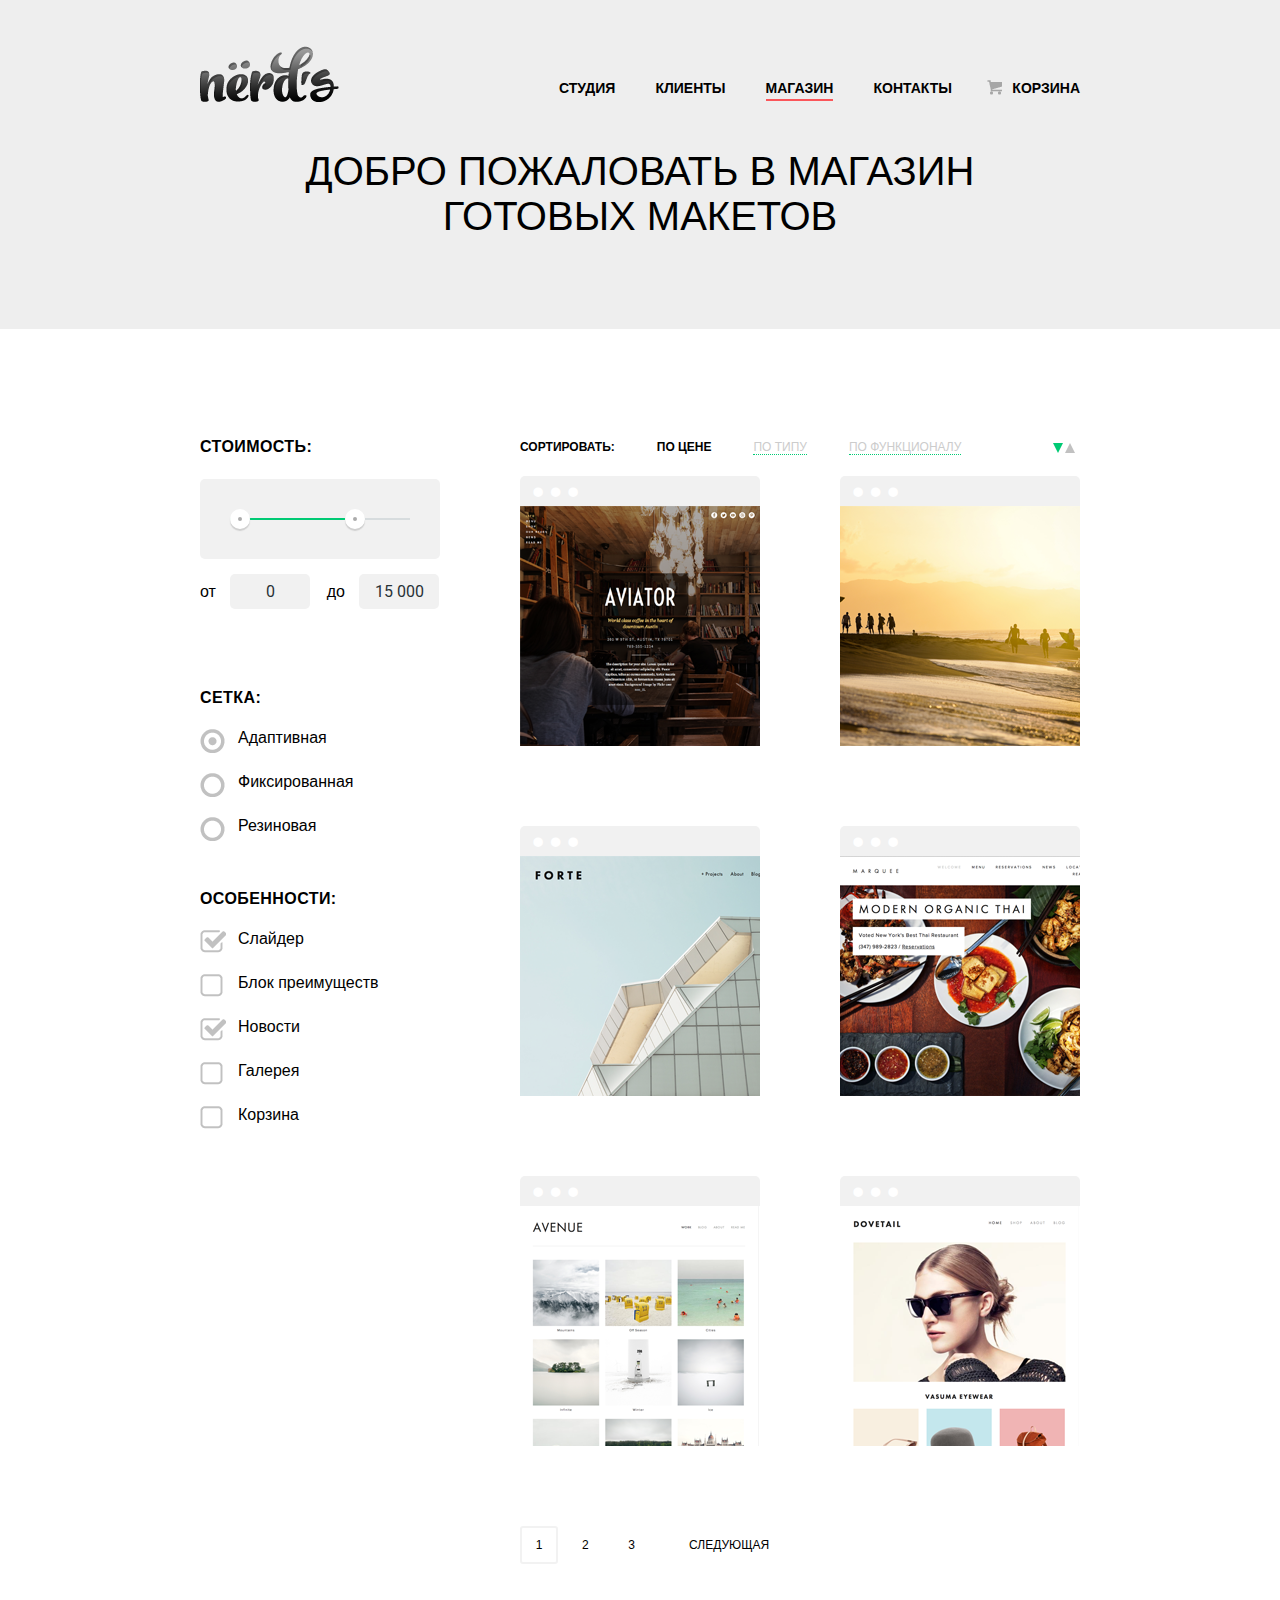
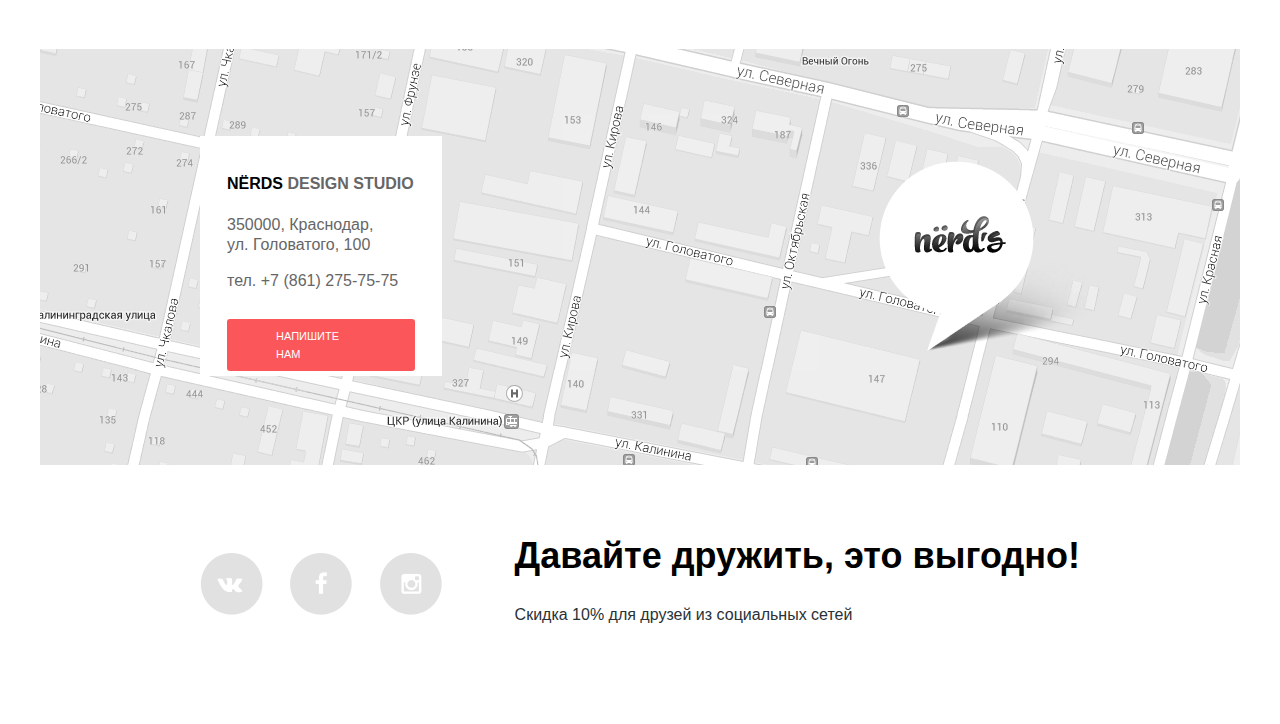
<file: shop.html>
<!DOCTYPE html>
<html lang="ru">

<head>
    <meta charset="UTF-8">
    <title>Nerds</title>
    <link rel="stylesheet" href="css/normalize.css">
    <link rel="stylesheet" href="css/main.css">
    <link href="http://fonts.googleapis.com/css?family=Roboto:500,300&amp;subset=cyrillic" rel="stylesheet" type="text/css">
    <script type="text/javascript" src="js/script.js"></script>
</head>

<body>
    <header class="main-header">
        <div class="container clearfix">
            <figure class="main-logo">
                <img src="img/main-logo.png" alt="Nerds">
            </figure>
            <nav class="main-navigation">
                <ul>
                    <li><a href="index.html">Студия</a></li>
                    <li><a href="#">Клиенты</a></li>
                    <li class="active"><a href="shop.html">Магазин</a></li>
                    <li><a href="#">Контакты</a></li>
                </ul>
            </nav>
            <div class="user-block">
                <a class="icon-basket" href="#">Корзина</a>
            </div>
        </div>
        <div class="header">
            <h1 class="header-title">Добро пожаловать в магазин<br> готовых макетов</h1>
        </div>
    </header>
    <div class="shop-content">
        <div class="container clearfix">
            <div class="choose-block">
                <div class="choose-block_price clearfix">
                    <strong>Стоимость:</strong>
                    <div class="range-filter">
                        <div class="range-controls">
                            <div class="scale">
                                <div class="bar" style="width:70%"></div>
                            </div>
                            <div class="toggle min-toggle"></div>
                            <div class="toggle max-toggle"></div>
                        </div>
                        <div class="price-controls">
                            от
                            <input class="min-price" type="text" value="0"> до
                            <input class="max-price" type="text" value="15 000">
                        </div>
                    </div>
                </div>
                <strong>Сетка:</strong>
                <input type="radio" id="adapted-field" name="grid-choose" value="adapted" checked>
                <label for="adapted-field" class="clearfix">Адаптивная</label>
                <input type="radio" id="fixed-field" name="grid-choose" value="fixed">
                <label for="fixed-field" class="clearfix">Фиксированная</label>
                <input type="radio" id="stretch-field" name="grid-choose" value="stretch">
                <label for="stretch-field" class="clearfix">Резиновая</label>

                <strong>Особенности:</strong>
                <input type="checkbox" id="slider-field" name="specified-choose" value="slider" checked>
                <label for="slider-field" class="clearfix">Слайдер</label>
                <input type="checkbox" id="features-block-field" name="specified-choose" value="features-block">
                <label for="features-block-field" class="clearfix">Блок преимуществ</label>
                <input type="checkbox" id="news-block-field" name="specified-choose" value="news-block" checked>
                <label for="news-block-field" class="clearfix">Новости</label>
                <input type="checkbox" id="gallery-field" name="specified-choose" value="gallery">
                <label for="gallery-field" class="clearfix">Галерея</label>
                <input type="checkbox" id="cart-field" name="specified-choose" value="cart">
                <label for="cart-field" class="clearfix">Корзина</label>

            </div>
            <div class="sell-block">
                <ul class="item-filter">
                    <li><span>Сортировать:</span></li>
                    <li><a class="select-link select-link-active" href="javascript:void(0)">по цене</a></li>
                    <li><a class="select-link" href="javascript:void(0)">по типу</a></li>
                    <li> <a class="select-link" href="javascript:void(0)">по функционалу</a></li>
                    <li>
                        <a href="javascript:void(0)" class="select-link sort-down sort-down-active"></a>
                    </li>
                    <li>
                        <a href="javascript:void(0)" class="select-link sort-up"></a>
                    </li>
                </ul>

                <!-- Блок образца -->
                <div class="sample">
                    <img src="img/example-1.png" alt="Сайт библиотеки">
                    <!-- Описание образца -->
                    <div class="sample-info">
                        <span class="sample-title">Aviator</span>
                        <p>Интернет-магазин
                            <br/>с личным кабинетом</p>
                        <a class="btn link-sample-info">10 000 Р.</a>
                    </div>
                </div>

                <div class="sample">
                    <img src="img/example-2.png" alt="Интернет-магазин">
                    <!-- Описание образца -->
                    <div class="sample-info">
                        <span class="sample-title">Beach</span>
                        <p>Интернет-магазин
                            <br/>с личным кабинетом</p>
                        <a class="btn link-sample-info">15 000 Р.</a>
                    </div>
                </div>

                <div class="sample">
                    <img src="img/example-3.png" alt="Корпоративный сайт">
                    <!-- Описание образца -->
                    <div class="sample-info">
                        <span class="sample-title">forte</span>
                        <p>Интернет-магазин с личным кабинетом</p>
                        <a class="btn link-sample-info">20 000 Р.</a>
                    </div>
                </div>

                <div class="sample">
                    <img src="img/example-4.png" alt="Блог">
                    <!-- Описание образца -->
                    <div class="sample-info">
                        <span class="sample-title">marquee</span>
                        <p>Интернет-магазин
                            <br/>с личным кабинетом</p>
                        <a class="btn link-sample-info">30 000 Р.</a>
                    </div>
                </div>

                <div class="sample">
                    <img src="img/example-5.png" alt="Портфолио">
                    <!-- Описание образца -->
                    <div class="sample-info">
                        <span class="sample-title">Avenue</span>
                        <p>Изящная презентация ваших работ</p>
                        <a class="btn link-sample-info">35 000 Р.</a>
                    </div>
                </div>

                <div class="sample">
                    <img src="img/example-6.png" alt="Журнал">
                    <!-- Описание образца -->
                    <div class="sample-info">
                        <span class="sample-title">Dovetail</span>
                        <p>Эксклюзивный дизайн для ценителей моды</p>
                        <a class="btn link-sample-info">40 000 Р.</a>
                    </div>
                </div>

                <nav>
                    <a class="number-page active" href="javascript:void(0)">1</a>
                    <a class="number-page" href="javascript:void(0)">2</a>
                    <a class="number-page" href="javascript:void(0)">3</a>
                    <a class="next-page" href="javascript:void(0)">Следующая</a>
                </nav>
            </div>
        </div>
    </div>
    <div class="location">
        <div class="container clearfix">
            <div class="feedback">
                <h2><span>Nërds</span> design studio</h2>
                <p>350000, Краснодар,
                    <br> ул. Головатого, 100</p>
                <p>тел. +7 (861) 275-75-75</p>
                <a class="feed-back-link" href="javascript:void(0)">Напишите нам</a>
            </div>
            <form class="feed-back-form" action="javascript:void(0)" method="post">
                <label>Ваше имя:
                    <br/>
                    <input type="text" name="name" class="name-field" placeholder="Представьтесь, пожалуйста">
                </label>
                <label>Ваш e-mail:
                    <br/>
                    <input type="email" name="email" class="email-field" placeholder="Для отправки ответа">
                </label>
                <label for="message">Текст письма:</label>
                <br/>
                <textarea id="message" class="message-field clearfix" name="massage" rows="5" placeholder="В свободной форме"></textarea>
                <input type="submit" class="btn-action red" value="Отправить">
                <a class="btn-action red cancel-submit js-feed-back-form_close">Отмена</a>
            </form>
        </div>
    </div>
    <footer class="main-footer">
        <div class="container clearfix">
            <div class="footer-social">
                <a href="#" class="social-btn social-btn-vk"></a>
                <a href="#" class="social-btn social-btn-fb"></a>
                <a href="#" class="social-btn social-btn-inst"></a>
            </div>
            <div class="footer-stock">
                <h2 class="footer-social-title">Давайте дружить, это выгодно!</h2>
                <p>Скидка 10% для друзей из социальных сетей</p>
            </div>
        </div>
    </footer>
</body>

</html>
</file>
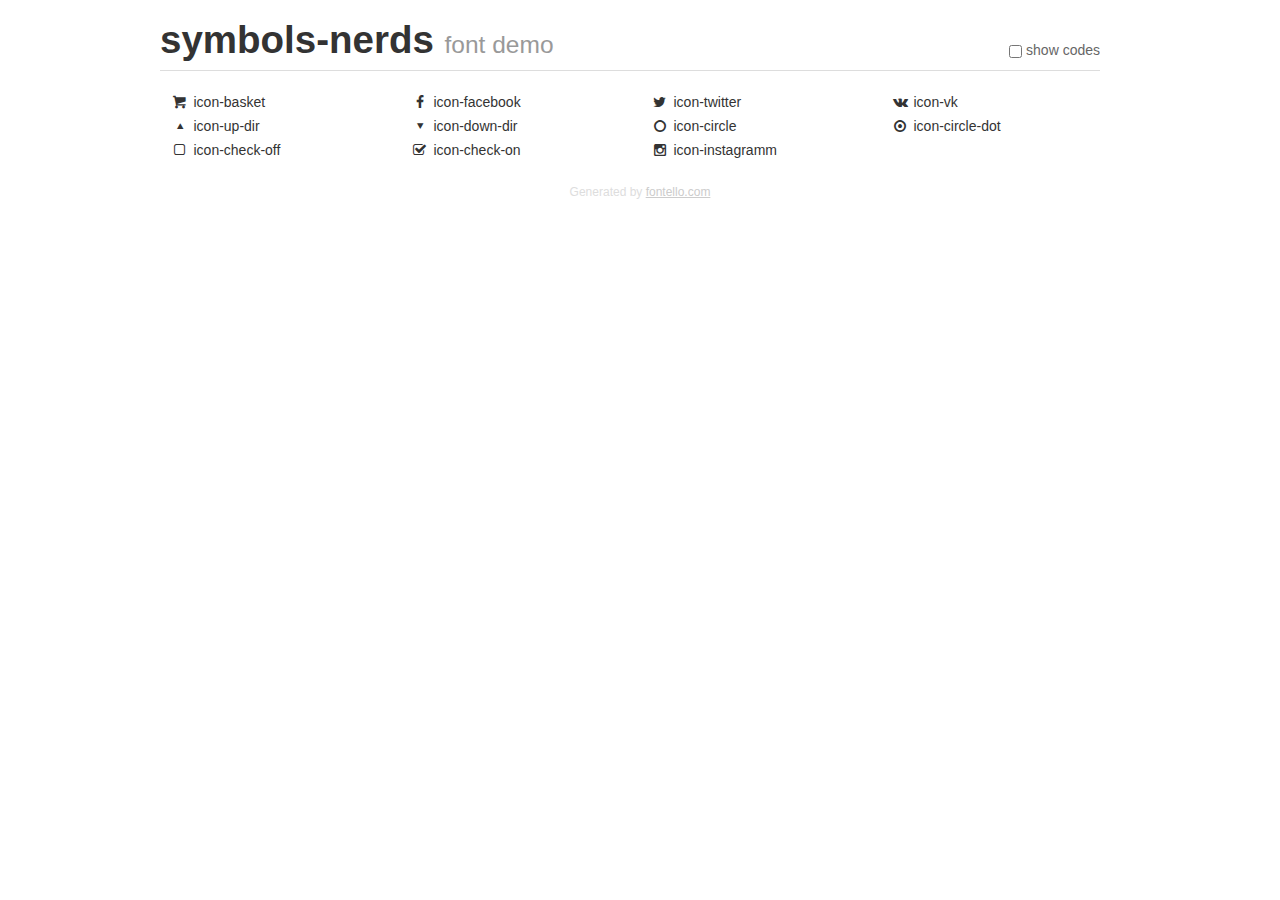
<file: исходники/symbols-nerds/demo.html>
<!DOCTYPE html>
<html>
  <head><!--[if lt IE 9]><script language="javascript" type="text/javascript" src="//html5shim.googlecode.com/svn/trunk/html5.js"></script><![endif]-->
    <meta charset="UTF-8"><style>/*
 * Bootstrap v2.2.1
 *
 * Copyright 2012 Twitter, Inc
 * Licensed under the Apache License v2.0
 * http://www.apache.org/licenses/LICENSE-2.0
 *
 * Designed and built with all the love in the world @twitter by @mdo and @fat.
 */
.clearfix {
  *zoom: 1;
}
.clearfix:before,
.clearfix:after {
  display: table;
  content: "";
  line-height: 0;
}
.clearfix:after {
  clear: both;
}
html {
  font-size: 100%;
  -webkit-text-size-adjust: 100%;
  -ms-text-size-adjust: 100%;
}
a:focus {
  outline: thin dotted #333;
  outline: 5px auto -webkit-focus-ring-color;
  outline-offset: -2px;
}
a:hover,
a:active {
  outline: 0;
}
button,
input,
select,
textarea {
  margin: 0;
  font-size: 100%;
  vertical-align: middle;
}
button,
input {
  *overflow: visible;
  line-height: normal;
}
button::-moz-focus-inner,
input::-moz-focus-inner {
  padding: 0;
  border: 0;
}
body {
  margin: 0;
  font-family: "Helvetica Neue", Helvetica, Arial, sans-serif;
  font-size: 14px;
  line-height: 20px;
  color: #333;
  background-color: #fff;
}
a {
  color: #08c;
  text-decoration: none;
}
a:hover {
  color: #005580;
  text-decoration: underline;
}
.row {
  margin-left: -20px;
  *zoom: 1;
}
.row:before,
.row:after {
  display: table;
  content: "";
  line-height: 0;
}
.row:after {
  clear: both;
}
[class*="span"] {
  float: left;
  min-height: 1px;
  margin-left: 20px;
}
.container,
.navbar-static-top .container,
.navbar-fixed-top .container,
.navbar-fixed-bottom .container {
  width: 940px;
}
.span12 {
  width: 940px;
}
.span11 {
  width: 860px;
}
.span10 {
  width: 780px;
}
.span9 {
  width: 700px;
}
.span8 {
  width: 620px;
}
.span7 {
  width: 540px;
}
.span6 {
  width: 460px;
}
.span5 {
  width: 380px;
}
.span4 {
  width: 300px;
}
.span3 {
  width: 220px;
}
.span2 {
  width: 140px;
}
.span1 {
  width: 60px;
}
[class*="span"].pull-right,
.row-fluid [class*="span"].pull-right {
  float: right;
}
.container {
  margin-right: auto;
  margin-left: auto;
  *zoom: 1;
}
.container:before,
.container:after {
  display: table;
  content: "";
  line-height: 0;
}
.container:after {
  clear: both;
}
p {
  margin: 0 0 10px;
}
.lead {
  margin-bottom: 20px;
  font-size: 21px;
  font-weight: 200;
  line-height: 30px;
}
small {
  font-size: 85%;
}
h1 {
  margin: 10px 0;
  font-family: inherit;
  font-weight: bold;
  line-height: 20px;
  color: inherit;
  text-rendering: optimizelegibility;
}
h1 small {
  font-weight: normal;
  line-height: 1;
  color: #999;
}
h1 {
  line-height: 40px;
}
h1 {
  font-size: 38.5px;
}
h1 small {
  font-size: 24.5px;
}
body {
  margin-top: 90px;
}
.header {
  position: fixed;
  top: 0;
  left: 50%;
  margin-left: -480px;
  background-color: #fff;
  border-bottom: 1px solid #ddd;
  padding-top: 10px;
  z-index: 10;
}
.footer {
  color: #ddd;
  font-size: 12px;
  text-align: center;
  margin-top: 20px;
}
.footer a {
  color: #ccc;
  text-decoration: underline;
}
.the-icons {
  font-size: 14px;
  line-height: 24px;
}
.switch {
  position: absolute;
  right: 0;
  bottom: 10px;
  color: #666;
}
.switch input {
  margin-right: 0.3em;
}
.codesOn .i-name {
  display: none;
}
.codesOn .i-code {
  display: inline;
}
.i-code {
  display: none;
}
</style>
    <link rel="stylesheet" href="css/symbols-nerds.css">
    <link rel="stylesheet" href="css/animation.css"><!--[if IE 7]><link rel="stylesheet" href="css/symbols-nerds-ie7.css"><![endif]-->
    <script>
      function toggleCodes(on) {
        var obj = document.getElementById('icons');
        
        if (on) {
          obj.className += ' codesOn';
        } else {
          obj.className = obj.className.replace(' codesOn', '');
        }
      }
      
    </script>
  </head>
  <body>
    <div class="container header">
      <h1>
        symbols-nerds
         <small>font demo</small>
      </h1>
      <label class="switch">
        <input type="checkbox" onclick="toggleCodes(this.checked)">show codes
      </label>
    </div>
    <div id="icons" class="container">
      <div class="row">
        <div title="Code: 0x62" class="the-icons span3"><i class="icon-basket"></i> <span class="i-name">icon-basket</span><span class="i-code">0x62</span></div>
        <div title="Code: 0x66" class="the-icons span3"><i class="icon-facebook"></i> <span class="i-name">icon-facebook</span><span class="i-code">0x66</span></div>
        <div title="Code: 0x74" class="the-icons span3"><i class="icon-twitter"></i> <span class="i-name">icon-twitter</span><span class="i-code">0x74</span></div>
        <div title="Code: 0x76" class="the-icons span3"><i class="icon-vk"></i> <span class="i-name">icon-vk</span><span class="i-code">0x76</span></div>
      </div>
      <div class="row">
        <div title="Code: 0x25b2" class="the-icons span3"><i class="icon-up-dir"></i> <span class="i-name">icon-up-dir</span><span class="i-code">0x25b2</span></div>
        <div title="Code: 0x25bc" class="the-icons span3"><i class="icon-down-dir"></i> <span class="i-name">icon-down-dir</span><span class="i-code">0x25bc</span></div>
        <div title="Code: 0x25cb" class="the-icons span3"><i class="icon-circle"></i> <span class="i-name">icon-circle</span><span class="i-code">0x25cb</span></div>
        <div title="Code: 0x25cf" class="the-icons span3"><i class="icon-circle-dot"></i> <span class="i-name">icon-circle-dot</span><span class="i-code">0x25cf</span></div>
      </div>
      <div class="row">
        <div title="Code: 0x2610" class="the-icons span3"><i class="icon-check-off"></i> <span class="i-name">icon-check-off</span><span class="i-code">0x2610</span></div>
        <div title="Code: 0x2611" class="the-icons span3"><i class="icon-check-on"></i> <span class="i-name">icon-check-on</span><span class="i-code">0x2611</span></div>
        <div title="Code: 0x1f4f7" class="the-icons span3"><i class="icon-instagramm"></i> <span class="i-name">icon-instagramm</span><span class="i-code">0x1f4f7</span></div>
      </div>
    </div>
    <div class="container footer">Generated by <a href="http://fontello.com">fontello.com</a></div>
  </body>
</html>
</file>
<file: css/main.css>
body {
    min-width: 1200px;
    margin: 0;
    padding: 0;
}

.clearfix:after {
    content: '';
    display: table;
    clear: both;
}

.container {
    width: 880px;
    margin: 0 auto;
}


/* Header */

.main-header {
    padding-top: 30px;
    background-color: #eee;
}

.main-logo {
    float: left;
    margin-left: 0;
}

.main-navigation {
    float: left;
    width: 400px;
    margin-top: 50px;
    margin-left: 180px;
}

.main-navigation ul {
    padding: 0;
    margin: 0;
    font-size: 0;
    list-style: none;
}

.main-navigation li {
    display: inline-block;
    vertical-align: top;
    font-size: 14px;
    padding-right: 40px;
}

.main-navigation a {
    display: block;
    text-decoration: none;
    text-transform: uppercase;
    font-weight: bold;
    color: #000;
}

.main-navigation .active a {
    position: relative;
}

.main-navigation .active a:after {
    content: "";
    position: absolute;
    bottom: -5px;
    left: 0;
    right: 0;
    height: 2px;
    background: #fb565a;
}

.main-navigation a:hover {
    color: #fb565a;
}

.main-navigation a:active {
    color: #000;
    opacity: .3;
}

.main-navigation li:last-child {
    padding-right: 0;
}

.user-block {
    display: inline-block;
    vertical-align: top;
    float: right;
    margin-top: 49px;
}

.user-block a {
    text-decoration: none;
    text-transform: uppercase;
    color: #000;
    font-size: 14px;
    font-weight: bold;
    padding-left: 25px;
    background-image: url(../img/basket-icon.png);
    background-repeat: no-repeat;
}

.user-block a:hover {
    color: #fb565a;
    background-image: url(../img/basket-icon-2.png);
    background-repeat: no-repeat;
}

.user-block a:active {
    color: #000;
    opacity: .3;
    content: none;
}


/* Slider */

.slider {
    position: relative;
    width: 880px;
    height: 310px;
    margin: 0 auto;
}

.slider input[type=radio] {
    position: absolute;
    opacity: 0;
}

.slider-controls {
    position: absolute;
    bottom: 95px;
    left: 50%;
    width: 200px;
    height: 10px;
    margin-left: -100px;
    text-align: center;
    z-index: 1;
}

.slider-controls label {
    display: inline-block;
    width: 4px;
    height: 4px;
    margin: 0 3px;
    background: #fff;
    border: 3px solid #fff;
    vertical-align: top;
    border-radius: 50%;
    cursor: pointer;
    transition: background-color .2s;
}

#btn-1:checked ~ .slider-controls label[for="btn-1"],
#btn-2:checked ~ .slider-controls label[for="btn-2"],
#btn-3:checked ~ .slider-controls label[for="btn-3"] {
    background: #c1c1c1;
}

.slide {
    position: absolute;
    top: 0;
    left: 0;
    width: 100%;
    height: 100%;
    overflow: hidden;
}

.slide-text {
    width: 600px;
    padding: 30px 0;
    color: #283136;
}

.slide-title {
    font-size: 36px;
    line-height: 1;
    font-weight: bold;
    color: #000;
}

.slide .btn {
    display: block;
    width: 240px;
    font-size: 12px;
    text-decoration: none;
    text-transform: uppercase;
    text-align: center;
    color: #fff;
    background-color: #fb565a;
    padding: 10px 0;
    margin-top: 40px;
    outline: none;
    border-radius: 3px;
}

.btn:hover {
    background-color: #d6494d;
    -webkit-transition: 0.3s;
    transition: 0.3s;
}

.btn:active {
    background-color: #b63538;
}

.slide:nth-child(1) {
    background-image: url(../img/slider-img-1.png);
    background-repeat: no-repeat;
    background-position: 100% 10px;
}

.slide:nth-child(2) {
    background-image: url(../img/slider-img-2.png);
    background-repeat: no-repeat;
    background-position: 100% 10px;
}

.slide:nth-child(3) {
    background-image: url(../img/slider-img-3.png);
    background-repeat: no-repeat;
    background-position: 100%;
}

.slide {
    display: none;
}

#btn-1:checked ~ .slides .slide:nth-child(1) {
    display: block;
}

#btn-2:checked ~ .slides .slide:nth-child(2) {
    display: block;
}

#btn-3:checked ~ .slides .slide:nth-child(3) {
    display: block;
}


/* Services part */

.services-row {
    padding: 80px 0 0;
    border-bottom: 2px #eee solid;
}

.services-item {
    float: left;
    width: 240px;
    margin-right: 80px;
    min-height: 260px;
}

.services-item:last-child {
    margin-right: 0;
}

.services-item h2 {
    font-size: 18px;
    line-height: 30px;
    text-transform: uppercase;
}

.services-item p {
    font-size: 16px;
    line-height: 22px;
    color: #283136;
}

.services-btn {
    display: inline-block;
    text-decoration: none;
    color: #fff;
    text-transform: uppercase;
    background-color: #fb565a;
    padding: 11px 40px;
    outline: none;
    border-radius: 3px;
    margin-top: 25px;
}

.red-btn:hover {
    background-color: #d6494d;
    -webkit-transition: 0.3s;
    transition: 0.3s;
}

.red-btn:active {
    background-color: #b63538;
    box-shadow: inset 0 2px 0 1px #9b2d30;
}

.green-btn {
    background-color: #00ca74;
}

.green-btn:hover {
    background-color: #01a25e;
    -webkit-transition: 0.3s;
    transition: 0.3s;
}

.green-btn:active {
    background-color: #009053;
    box-shadow: inset 0 2px 0 1px #007b47;
}

.yellow-btn {
    background-color: #efc84a;
}

.yellow-btn:hover {
    background-color: #d6ae2c;
    -webkit-transition: 0.3s;
    transition: 0.3s;
}

.yellow-btn:active {
    background-color: #c09b24;
    box-shadow: inset 0 2px 0 1px #a3841f;
}

.services-row .red-item {
    padding-top: 130px;
    background: url(../img/services-img-1.png) no-repeat;
}

.services-row .green-item {
    padding-top: 130px;
    background: url(../img/services-img-2.png) no-repeat;
}

.services-row .yellow-item {
    padding-top: 130px;
    background: url(../img/services-img-3.png) no-repeat;
}


/* Content part */

.index-content {
    padding: 60px 0 56px;
    border-bottom: 2px #eee solid;
}

.index-content h2 {
    font-size: 36px;
    line-height: 36px;
}

.index-content p {
    font-size: 16px;
    line-height: 22px;
    color: #283136;
}

.index-content h3 {
    font-size: 15px;
    line-height: 22px;
    color: #283136;
    text-transform: uppercase;
}

.service-list li {
    font-size: 16px;
    line-height: 22px;
    color: #283136;
    list-style-type: none;
    position: relative;
    padding-left: 37px;
    padding-bottom: 29px;
    margin-left: -37px;
}

.service-list li:before {
    content: "";
    position: absolute;
    background: #fb565a;
    height: 2px;
    width: 25px;
    top: 10px;
    left: 0;
}

.content-column-right,
.content-column-left {
    min-height: 340px;
}

.content-column-left {
    float: left;
    width: 560px;
}

.content-column-right {
    float: right;
    width: 240px;
}

.content-column-right a {
    display: block;
    margin-bottom: 69px;
}


/* Partners links */

.partners {
    padding: 43px 0 36px;
    border-bottom: 2px #eee solid;
    text-align: center;
}

.partners a {
    display: inline-block;
    margin-right: 120px;
    opacity: .2;
}

.partners a:last-child {
    margin-right: 0;
}

.partners a:hover {
    opacity: 1;
    -webkit-transition: 0.3s;
    transition: 0.3s;
}

.partners img {
    vertical-align: middle;
}


/* Map */

.location {
    margin-top: 85px;
    height: 416px;
    background: url(../img/map-bg.png) no-repeat;
    background-position: center;
}

.feedback {
    margin-top: 87px;
    width: 188px;
    height: 200px;
    padding: 20px 27px;
    float: left;
    background-color: #fff;
}

.feedback span {
    color: #000;
}

.feedback h2 {
    font-size: 16px;
    line-height: 30px;
    color: #666;
    text-transform: uppercase;
}

.feedback p {
    font-size: 16px;
    line-height: 20px;
    color: #666;
}

.feed-back-link {
    display: inline-block;
    text-decoration: none;
    color: #fff;
    font-size: 11px;
    line-height: 18px;
    text-transform: uppercase;
    background-color: #fb565a;
    padding: 8px 49px;
    margin-top: 12px;
    outline: none;
    border-radius: 3px;
}

.feed-back-link:hover {
    background-color: #d6494d;
    -webkit-transition: 0.3s;
    transition: 0.3s;
}

.feed-back-link:active {
    background-color: #b63538;
}


/* Footer */

.main-footer {
    padding-top: 44px;
    height: 215px;
    background: #fff;
}

.footer-social-title {
    font-size: 36px;
    line-height: 36px;
}

.footer-stock p {
    font-size: 16px;
    line-height: 22px;
    color: #283136;
}

.footer-social a {
    float: left;
    display: inline-block;
    padding-right: 27px;
    margin-top: 44px;
}

.social-btn-vk {
    background: url(../img/spritesheet-vk.png) no-repeat;
    width: 63px;
    height: 62px;
}

.social-btn-vk:hover {
    background-position: 0 -62px;
}

.social-btn-vk:active {
    background-position: 0 -124px;
}

.social-btn-fb {
    background: url(../img/spritesheet-fb.png) no-repeat;
    width: 63px;
    height: 62px;
}

.social-btn-fb:hover {
    background-position: 0 -62px;
}

.social-btn-fb:active {
    background-position: 0 -124px;
}

.social-btn-inst {
    background: url(../img/spritesheet-inst.png) no-repeat;
    width: 63px;
    height: 62px;
}

.social-btn-inst:hover {
    background-position: 0 -62px;
}

.social-btn-inst:active {
    background-position: 0 -124px;
}

.footer-stock {
    float: right;
}


/* Styles for "Магазин" */


/* Header */

.header-title {
    text-align: center;
    font-size: 40px;
    text-transform: uppercase;
    padding-bottom: 90px;
    font-family: "Roboto Thin", sans-serif;
    font-weight: 100;
}


/* Service categories part */

.choose-block {
    float: left;
    width: 240px;
    padding-top: 54px;
}

.choose-block strong {
    display: block;
    margin-top: 1.8em;
    margin-bottom: 1.4em;
    letter-spacing: 0.05ex;
    text-transform: uppercase;
}

.choose-block_price {
    padding-bottom: 36px;
}

.range-filter {
    width: 240px;
    margin: 0px auto;
}

.range-controls {
    position: relative;
    overflow: hidden;
    height: 80px;
    margin-bottom: 15px;
    padding: 0 30px;
    background-color: #f1f1f1;
    border-radius: 5px;
}

.range-controls .scale {
    margin-top: 39px;
    height: 2px;
    background-color: #d7dcde;
}

.range-controls .bar {
    height: 2px;
    background-color: #00ca74;
}

.range-controls .toggle {
    position: absolute;
    top: 30px;
    left: 30px;
    width: 4px;
    height: 4px;
    border: 8px solid #fff;
    background-color: #ababab;
    cursor: pointer;
    border-radius: 50%;
    box-shadow: 0 2px 1px 0 #cfcfcf;
}

.range-controls .min-toggle {
    left: 30px;
}

.range-controls .max-toggle {
    left: 145px;
}

.price-controls {
    white-space: nowrap;
    margin-bottom: 15px;
}

.price-controls input {
    width: 60px;
    padding: 8px 10px;
    margin-left: 10px;
    border: none;
    background-color: #f1f1f1;
    font-family: "Roboto", sans-serif;
    font-size: 16px;
    font-weight: normal;
    text-align: center;
    color: #283136;
    border-radius: 5px;
}

.price-controls .min-price {
    margin-right: 12px;
}


/* Categories form styles */

input[type="checkbox"],
input[type="radio"] {
    display: none;
}

input[type="checkbox"] + label:before,
input[type="radio"] + label:before {
    content: "";
    display: inline-block;
    width: 26px;
    height: 24px;
    margin-right: 12px;
    margin-bottom: 20px;
    vertical-align: top;
    background-image: url("../img/sprite-input.png");
    background-repeat: no-repeat;
}

input[type="checkbox"] + label:before {
    background-position: -3px -3px;
}

input[type="checkbox"]:checked + label:before {
    background-position: -3px -32px;
}

input[type="radio"] + label:before {
    background-position: -3px -61px;
}

input[type="radio"]:checked + label:before {
    background-position: -3px -92px;
}


/* Works example */

.sell-block {
    float: right;
    width: 560px;
    padding-top: 70px;
    font-size: 12px;
    line-height: 1.5em;
    text-align: left;
    text-transform: uppercase;
}

.item-filter {
    list-style: none;
    padding: 0;
    margin-bottom: 20px;
}

.item-filter span {
    font-weight: bold;
}

.item-filter li {
    display: inline-block;
    font-weight: 500;
}

.sell-block a:hover {
    cursor: pointer;
}

.sell-block p {
    margin-bottom: 25px;
}

.select-link {
    position: relative;
    margin-left: 3.22em;
    text-decoration: none;
    color: #ccc;
    border-bottom: 1px dotted #00ca74;
}

.select-link:hover {
    color: #000;
    border-bottom: 1px solid #00ca74;
}

.select-link:active {
    color: #000;
    border: none;
}

.select-link-active {
    pointer-events: none;
    color: #000;
    font-weight: bold;
    border: none;
}

.sort-down:before {
    position: absolute;
    top: 3px;
    right: -60px;
    content: "";
    border: 5px solid transparent;
    border-top: 10px solid;
    color: #c1c1c1;
    cursor: pointer;
}

.sort-down-active:before {
    color: #00ca74;
}

.sort-down:hover:before {
    color: #b5b5b5;
}

.sort-down:active:before {
    color: #000;
}

.sort-up:before {
    position: absolute;
    top: -2px;
    right: -30px;
    content: "";
    border: 5px solid transparent;
    border-bottom: 10px solid;
    color: #c1c1c1;
    cursor: pointer;
}

.sort-up:hover:before {
    color: #b5b5b5;
}

.sort-up:active:before {
    color: #000;
}

.select-link.triangle-1:hover {
    color: #b5b5b5;
}

.sample {
    position: relative;
    display: block;
    float: left;
    width: 240px;
    height: 240px;
    margin-right: 80px;
    margin-bottom: 80px;
    border-top: 30px solid #f1f1f1;
    border-radius: 5px;
}

.sample:hover {
    border-top: 30px solid #797979;
    -webkit-transition: 0.4s;
    transition: 0.4s;
}

.sample:before {
    position: absolute;
    left: 12px;
    top: -23px;
    content: "•••";
    letter-spacing: 0.15em;
    font-size: 35px;
    font-weight: 500;
    color: #fff;
}

.sample:nth-child(2n+1) {
    margin-right: 0;
}

.sample:last-child {
    content: "";
    display: table;
    clear: both;
}

.sample-info {
    position: absolute;
    display: none;
    width: 140px;
    height: 95px;
    top: 50%;
    left: 50%;
    margin-top: -100px;
    margin-left: -100px;
    padding: 25px 30px 70px 30px;
    background-color: rgba(255, 255, 255, .9);
    text-align: center;
    font-size: 14px;
    line-height: 18px;
}

.sample:hover .sample-info {
    display: block;
}

.sample-title,
.link-sample-info {
    font-size: 18px;
    font-weight: 500;
}

.sample-title {
    display: block;
    line-height: 1.25em;
    margin-bottom: 0.9em;
}

.sample-info p {
    text-transform: none;
}

.link-sample-info {
    position: absolute;
    bottom: 20px;
    left: 50%;
    margin-left: -69px;
    width: 120px;
    color: #fff;
    padding: 0.5em;
    background: #fb565a;
    border-radius: 3px;
}

.link-sample-info:active {
    box-shadow: inset 0 2px 0 1px #9b2d30;
}

.sell-block nav {
    display: block;
}

.sell-block nav a {
    display: inline-block;
    margin-right: 5px;
    font-size: 12px;
    font-weight: 500;
    line-height: 18px;
    text-align: center;
    text-decoration: none;
    text-transform: uppercase;
    color: #000;
    border-radius: 3px;
    width: 38px;
    padding: 10px 0;
}

.sell-block nav .next-page {
    width: 140px;
}

a.number-page:hover,
a.next-page:hover {
    background-color: #eaeaea;
    border-color: #eaeaea;
}

a.number-page:active,
a.next-page:active {
    background-color: #d5d5d5;
    box-shadow: inset 0 2px 0 0 #b5b5b5;
}

.sell-block nav .active {
    background-color: #fff;
    pointer-events: none;
    border: 2px solid #f2f2f2;
    width: 34px;
    line-height: 14px;
}


/* Feedback form */

.feed-back-form {
    position: fixed;
    z-index: 2;
    display: none;
    width: 460px;
    height: 330px;
    padding: 30px 85px;
    padding-top: 55px;
    left: 50%;
    margin-left: -315px;
    top: 15px;
    font-weight: 500;
    background-color: #fff;
    box-shadow: 0 20px 40px 0 rgba(0, 1, 1, .75);
}

@-webkit-keyframes form-open {
    0% {
        opacity: 0;
    }
    100% {
        opacity: 1;
    }
}

@keyframes form-open {
    0% {
        opacity: 0;
    }
    100% {
        opacity: 1;
    }
}

.js-feed-back-form_show {
    display: block;
    -webkit-animation: form-open 0.5s;
    animation: form-open 0.5s;
}

.feed-back-form input[type="text"],
.feed-back-form input[type="email"],
.feed-back-form textarea {
    font-family: "Roboto", sans-serif;
    text-transform: uppercase;
    font-size: 12px;
    border: 2px solid #d7dcde;
    border-radius: 3px;
}

.feed-back-form input[type="text"]:focus,
.feed-back-form input[type="email"]:focus,
.feed-back-form textarea:focus {
    border: 2px solid #bbc0c2;
}

.feed-back-form input[type="text"],
.feed-back-form input[type="email"] {
    width: 188px;
    height: 30px;
    padding-left: 10px;
    padding-right: 13px;
    margin-top: 10px;
}

.feed-back-form label {
    display: block;
    width: 215px;
    margin-bottom: 20px;
}

.feed-back-form label:nth-child(odd) {
    float: left;
}

.feed-back-form label:nth-child(even) {
    float: right;
}

.feed-back-form textarea {
    display: block;
    width: 436px;
    padding: 10px;
    margin-top: 10px;
}

.feed-back-form input[type="submit"],
.feed-back-form .cancel-submit {
    display: block;
    width: 220px;
    margin-top: 25px;
    margin-bottom: 0;
    padding: 10px 0;
    font-size: 12px;
    text-transform: uppercase;
    font-weight: 500;
    text-align: center;
    border: none;
}

.feed-back-form input[type="submit"]:hover,
.feed-back-form input[type="submit"]:focus,
.feed-back-form .cancel-submit:hover,
.feed-back-form .cancel-submit:focus {
    cursor: pointer;
}

.feed-back-form input[type="submit"] {
    float: left;
    border-radius: 3px;
    background-color: #fb565a;
    color: #fff;
    outline: none;
}

.feed-back-form input[type="submit"]:hover {
    background-color: #d6494d;
}

.feed-back-form input[type="submit"]:active {
    background-color: #b63538;
    box-shadow: inset 0 2px 0 1px #9b2d30;
}

.feed-back-form .cancel-submit {
    float: right;
    border-radius: 3px;
    background-color: #f1f1f1;
}

.feed-back-form .cancel-submit:hover {
    background-color: #e5e5e5;
}

.feed-back-form .cancel-submit:active {
    background-color: #d5d5d5;
    box-shadow: inset 0 2px 0 1px #b5b5b5;
}
</file>
<file: исходники/symbols-nerds/css/symbols-nerds.css>
@charset "UTF-8";

 @font-face {
  font-family: 'symbols-nerds';
  src: url('../font/symbols-nerds.eot?94604853');
  src: url('../font/symbols-nerds.eot?94604853#iefix') format('embedded-opentype'),
       url('../font/symbols-nerds.woff?94604853') format('woff'),
       url('../font/symbols-nerds.ttf?94604853') format('truetype'),
       url('../font/symbols-nerds.svg?94604853#symbols-nerds') format('svg');
  font-weight: normal;
  font-style: normal;
}
/* Chrome hack: SVG is rendered more smooth in Windozze. 100% magic, uncomment if you need it. */
/* Note, that will break hinting! In other OS-es font will be not as sharp as it could be */
/*
@media screen and (-webkit-min-device-pixel-ratio:0) {
  @font-face {
    font-family: 'symbols-nerds';
    src: url('../font/symbols-nerds.svg?94604853#symbols-nerds') format('svg');
  }
}
*/
 
 [class^="icon-"]:before, [class*=" icon-"]:before {
  font-family: "symbols-nerds";
  font-style: normal;
  font-weight: normal;
  speak: none;
 
  display: inline-block;
  text-decoration: inherit;
  width: 1em;
  margin-right: .2em;
  text-align: center;
  /* opacity: .8; */
 
  /* For safety - reset parent styles, that can break glyph codes*/
  font-variant: normal;
  text-transform: none;
     
  /* fix buttons height, for twitter bootstrap */
  line-height: 1em;
 
  /* Animation center compensation - margins should be symmetric */
  /* remove if not needed */
  margin-left: .2em;
 
  /* you can be more comfortable with increased icons size */
  /* font-size: 120%; */
 
  /* Uncomment for 3D effect */
  /* text-shadow: 1px 1px 1px rgba(127, 127, 127, 0.3); */
}
 
.icon-basket:before { content: '\62'; } /* 'b' */
.icon-facebook:before { content: '\66'; } /* 'f' */
.icon-twitter:before { content: '\74'; } /* 't' */
.icon-vk:before { content: '\76'; } /* 'v' */
.icon-up-dir:before { content: '\25b2'; } /* '▲' */
.icon-down-dir:before { content: '\25bc'; } /* '▼' */
.icon-circle:before { content: '\25cb'; } /* '○' */
.icon-circle-dot:before { content: '\25cf'; } /* '●' */
.icon-check-off:before { content: '\2610'; } /* '☐' */
.icon-check-on:before { content: '\2611'; } /* '☑' */
.icon-instagramm:before { content: '📷'; } /* '\1f4f7' */
</file>
<file: исходники/symbols-nerds/css/symbols-nerds-ie7.css>
[class^="icon-"], [class*=" icon-"] {
  font-family: 'symbols-nerds';
  font-style: normal;
  font-weight: normal;
 
  /* fix buttons height */
  line-height: 1em;
 
  /* you can be more comfortable with increased icons size */
  /* font-size: 120%; */
}
 
.icon-basket { *zoom: expression( this.runtimeStyle['zoom'] = '1', this.innerHTML = '&#x62;&nbsp;'); }
.icon-facebook { *zoom: expression( this.runtimeStyle['zoom'] = '1', this.innerHTML = '&#x66;&nbsp;'); }
.icon-twitter { *zoom: expression( this.runtimeStyle['zoom'] = '1', this.innerHTML = '&#x74;&nbsp;'); }
.icon-vk { *zoom: expression( this.runtimeStyle['zoom'] = '1', this.innerHTML = '&#x76;&nbsp;'); }
.icon-up-dir { *zoom: expression( this.runtimeStyle['zoom'] = '1', this.innerHTML = '&#x25b2;&nbsp;'); }
.icon-down-dir { *zoom: expression( this.runtimeStyle['zoom'] = '1', this.innerHTML = '&#x25bc;&nbsp;'); }
.icon-circle { *zoom: expression( this.runtimeStyle['zoom'] = '1', this.innerHTML = '&#x25cb;&nbsp;'); }
.icon-circle-dot { *zoom: expression( this.runtimeStyle['zoom'] = '1', this.innerHTML = '&#x25cf;&nbsp;'); }
.icon-check-off { *zoom: expression( this.runtimeStyle['zoom'] = '1', this.innerHTML = '&#x2610;&nbsp;'); }
.icon-check-on { *zoom: expression( this.runtimeStyle['zoom'] = '1', this.innerHTML = '&#x2611;&nbsp;'); }
.icon-instagramm { *zoom: expression( this.runtimeStyle['zoom'] = '1', this.innerHTML = '&#x1f4f7;&nbsp;'); }
</file>
<file: исходники/symbols-nerds/css/animation.css>
/*
   Animation example, for spinners
*/
.animate-spin {
  -moz-animation: spin 2s infinite linear;
  -o-animation: spin 2s infinite linear;
  -webkit-animation: spin 2s infinite linear;
  animation: spin 2s infinite linear;
  display: inline-block;
}
@-moz-keyframes spin {
  0% {
    -moz-transform: rotate(0deg);
    -o-transform: rotate(0deg);
    -webkit-transform: rotate(0deg);
    transform: rotate(0deg);
  }

  100% {
    -moz-transform: rotate(359deg);
    -o-transform: rotate(359deg);
    -webkit-transform: rotate(359deg);
    transform: rotate(359deg);
  }
}
@-webkit-keyframes spin {
  0% {
    -moz-transform: rotate(0deg);
    -o-transform: rotate(0deg);
    -webkit-transform: rotate(0deg);
    transform: rotate(0deg);
  }

  100% {
    -moz-transform: rotate(359deg);
    -o-transform: rotate(359deg);
    -webkit-transform: rotate(359deg);
    transform: rotate(359deg);
  }
}
@-o-keyframes spin {
  0% {
    -moz-transform: rotate(0deg);
    -o-transform: rotate(0deg);
    -webkit-transform: rotate(0deg);
    transform: rotate(0deg);
  }

  100% {
    -moz-transform: rotate(359deg);
    -o-transform: rotate(359deg);
    -webkit-transform: rotate(359deg);
    transform: rotate(359deg);
  }
}
@-ms-keyframes spin {
  0% {
    -moz-transform: rotate(0deg);
    -o-transform: rotate(0deg);
    -webkit-transform: rotate(0deg);
    transform: rotate(0deg);
  }

  100% {
    -moz-transform: rotate(359deg);
    -o-transform: rotate(359deg);
    -webkit-transform: rotate(359deg);
    transform: rotate(359deg);
  }
}
@keyframes spin {
  0% {
    -moz-transform: rotate(0deg);
    -o-transform: rotate(0deg);
    -webkit-transform: rotate(0deg);
    transform: rotate(0deg);
  }

  100% {
    -moz-transform: rotate(359deg);
    -o-transform: rotate(359deg);
    -webkit-transform: rotate(359deg);
    transform: rotate(359deg);
  }
}
</file>
